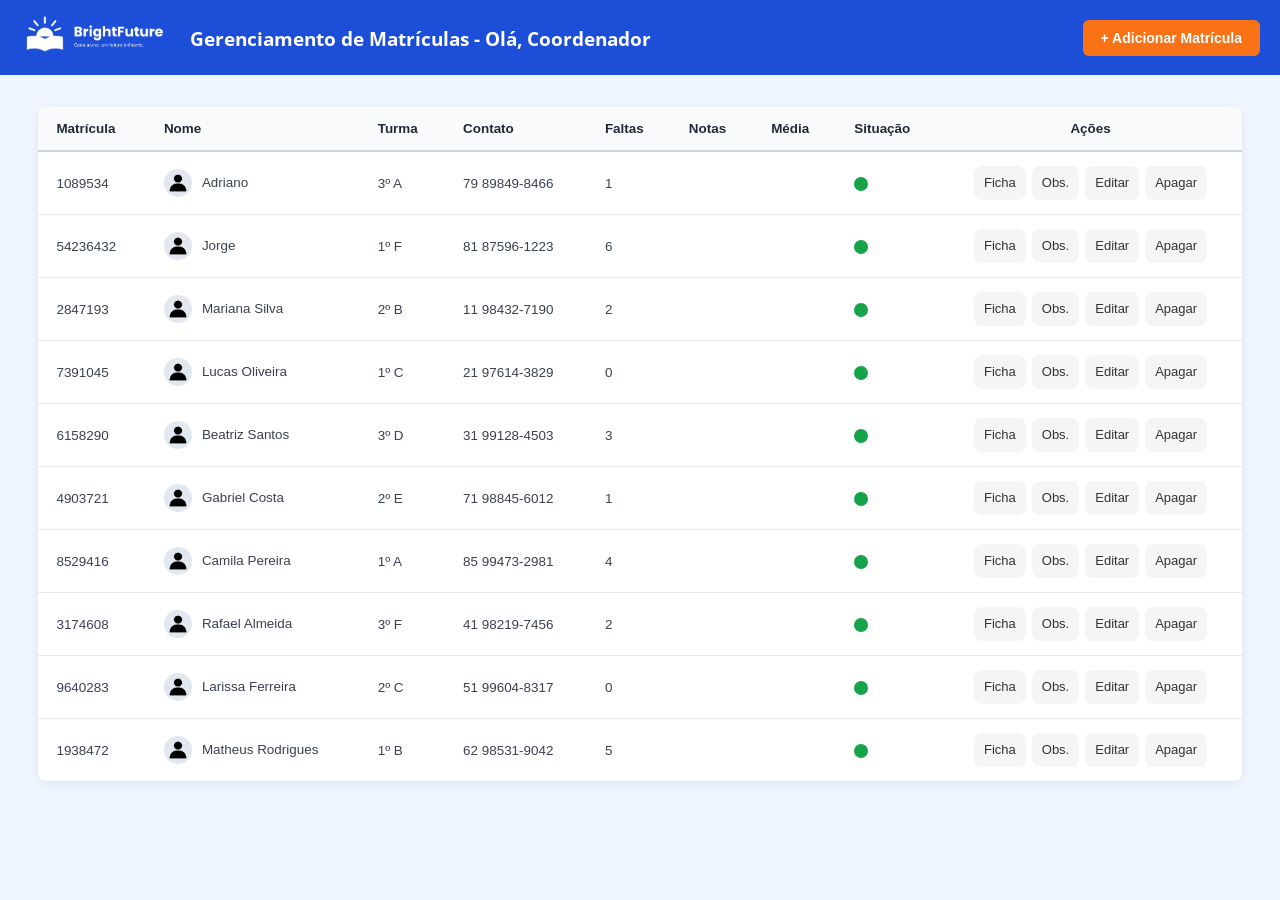
<file: index.html>
<!doctype html>
<html lang="pt-BR">
  <head>
    <meta charset="UTF-8" />
    <meta name="viewport" content="width=device-width, initial-scale=1.0" />
    <title>Bright Future</title>
    <link href="https://fonts.googleapis.com/css2?family=Open+Sans:wght@400;600;700&display=swap" rel="stylesheet" />
    <link rel="stylesheet" href="style.css" />
  </head>
  <body>
    <header id="barra-topo">
      <div class="logo">
        <img class="logo-image" src="assets/img/logofull.png" alt="Logo Bright Future" />
      </div>
      <h1 id="titulo">Gerenciamento de Matrículas - Olá, Coordenador</h1>
      <div id="btns">
        <button type="button" id="addMTR">+ Adicionar Matrícula</button>
      </div>
    </header>
    <div class="tabelaMTR">
      <table id="tabela-alunos">
        <thead>
          <tr>
            <th scope="col">Matrícula</th>
            <th scope="col">Nome</th>
            <th scope="col">Turma</th>
            <th scope="col">Contato</th>
            <th scope="col">Faltas</th>
            <th scope="col">Notas</th>
            <th scope="col">Média</th>
            <th scope="col">Situação</th>
            <th scope="col">Ações</th>
          </tr>
        </thead>
        <tbody id="corpo-tabela-alunos">
          <tr>
            <td>1089534</td>
            <td>Adriano</td>
            <td>3º A</td>
            <td>79 89849-8466</td>
            <td>1</td>
            <td></td>
            <td></td>
            <td><span class="status-circulo aprovado" title="Aprovado"></span></td>
            <td>
              <div id="actionbtn">
                <button id="ficha" class="btn-ficha">Ficha</button>
                <button id="  ">Obs.</button>
                <button id="edit">Editar</button>
                <button id="del">Apagar</button>
              </div>
            </td>
          </tr>
          <tr>
            <td>54236432</td>
            <td>Jorge</td>
            <td>1º F</td>
            <td>81 87596-1223</td>
            <td>6</td>
            <td></td>
            <td></td>
            <td><span class="status-circulo aprovado" title="Aprovado"></span></td>
            <td><div id="actionbtn">
                <button id="ficha" class="btn-ficha">Ficha</button>
                <button id="observ">Obs.</button>
                <button id="edit">Editar</button>
                <button id="del">Apagar</button>
              </div></td>
          </tr>
          <tr>
            <td>2847193</td>
            <td>Mariana Silva</td>
            <td>2º B</td>
            <td>11 98432-7190</td>
            <td>2</td>
            <td></td>
            <td></td>
            <td><span class="status-circulo aprovado" title="Aprovado"></span></td>
            <td><div id="actionbtn">
                <button id="ficha" class="btn-ficha">Ficha</button>
                <button id="observ">Obs.</button>
                <button id="edit">Editar</button>
                <button id="del">Apagar</button>
              </div></td>
          </tr>
          <tr>
            <td>7391045</td>
            <td>Lucas Oliveira</td>
            <td>1º C</td>
            <td>21 97614-3829</td>
            <td>0</td>
            <td></td>
            <td></td>
            <td><span class="status-circulo aprovado" title="Aprovado"></span></td>
            <td><div id="actionbtn">
                <button id="ficha" class="btn-ficha">Ficha</button>
                <button id="observ">Obs.</button>
                <button id="edit">Editar</button>
                <button id="del">Apagar</button>
              </div></td>
          </tr>
          <tr>
            <td>6158290</td>
            <td>Beatriz Santos</td>
            <td>3º D</td>
            <td>31 99128-4503</td>
            <td>3</td>
            <td></td>
            <td></td>
            <td><span class="status-circulo aprovado" title="Aprovado"></span></td>
            <td><div id="actionbtn">
                <button id="ficha" class="btn-ficha">Ficha</button>
                <button id="observ">Obs.</button>
                <button id="edit">Editar</button>
                <button id="del">Apagar</button>
              </div></td>
          </tr>
          <tr>
            <td>4903721</td>
            <td>Gabriel Costa</td>
            <td>2º E</td>
            <td>71 98845-6012</td>
            <td>1</td>
            <td></td>
            <td></td>
            <td><span class="status-circulo aprovado" title="Aprovado"></span></td>
            <td><div id="actionbtn">
                <button id="ficha" class="btn-ficha">Ficha</button>
                <button id="observ">Obs.</button>
                <button id="edit">Editar</button>
                <button id="del">Apagar</button>
              </div></td>
          </tr>
          <tr>
            <td>8529416</td>
            <td>Camila Pereira</td>
            <td>1º A</td>
            <td>85 99473-2981</td>
            <td>4</td>
            <td></td>
            <td></td>
            <td><span class="status-circulo aprovado" title="Aprovado"></span></td>
            <td><div id="actionbtn">
                <button id="ficha" class="btn-ficha">Ficha</button>
                <button id="observ">Obs.</button>
                <button id="edit">Editar</button>
                <button id="del">Apagar</button>
              </div></td>
          </tr>
          <tr>
            <td>3174608</td>
            <td>Rafael Almeida</td>
            <td>3º F</td>
            <td>41 98219-7456</td>
            <td>2</td>
            <td></td>
            <td></td>
            <td><span class="status-circulo aprovado" title="Aprovado"></span></td>
            <td><div id="actionbtn">
                <button id="ficha" class="btn-ficha">Ficha</button>
                <button id="observ">Obs.</button>
                <button id="edit">Editar</button>
                <button id="del">Apagar</button>
              </div></td>
          </tr>
          <tr>
            <td>9640283</td>
            <td>Larissa Ferreira</td>
            <td>2º C</td>
            <td>51 99604-8317</td>
            <td>0</td>
            <td></td>
            <td></td>
            <td><span class="status-circulo aprovado" title="Aprovado"></span></td>
            <td><div id="actionbtn">
                <button id="ficha" class="btn-ficha">Ficha</button>
                <button id="observ">Obs.</button>
                <button id="edit">Editar</button>
                <button id="del">Apagar</button>
              </div></td>
          </tr>
          <tr>
            <td>1938472</td>
            <td>Matheus Rodrigues</td>
            <td>1º B</td>
            <td>62 98531-9042</td>
            <td>5</td>
            <td></td>
            <td></td>
            <td><span class="status-circulo aprovado" title="Aprovado"></span></td>
            <td><div id="actionbtn">
                <button id="ficha" class="btn-ficha">Ficha</button>
                <button id="observ">Obs.</button>
                <button id="edit">Editar</button>
                <button id="del">Apagar</button>
              </div></td>
          </tr>
        </tbody>
      </table>
    </div>

  <!-- Remova o "oculto" da classe para ver o Overlay de matrícula -->

    <div id="overlay-modal" class="overlay-modal oculto" role="dialog" aria-modal="true" aria-labelledby="titulo-modal-matricula">
      <div class="overlay-background"></div>
  <div id="modal-matricula" class="modal-matricula modal-container">
    <div class="modal-cabecalho">
      <h2 id="titulo-modal-matricula" class="modal-titulo">Cadastro de Matrícula</h2>
      <button type="button" id="btn-fechar-modal" class="btn-fechar" aria-label="Fechar">&times;</button>
    </div>

    <form id="form-matricula" class="form-matricula">
      <div class="modal-corpo">
        <div class="grade-campos">
          <div class="campo">
            <label for="nome">Nome</label>
            <input type="text" id="nome" name="Nome" class="campo-input" placeholder="Nome completo do aluno" required />
          </div>

          <div class="campo">
            <label for="turma">Turma</label>
            <input type="text" id="turma" name="turma" class="campo-input" placeholder="1º A" Required>
          </div>

          <div class="campo">
            <label for="cpf">CPF</label>
            <input type="text" id="cpf" name="cpf" class="campo-input" placeholder="000.000.000-00" maxlength="14" required />
          </div>

          <div class="campo">
            <label for="telefone">Telefone</label>
            <input type="tel" id="telefone" name="Telefone" class="campo-input" placeholder="(00) 00000-0000" required />
          </div>

          <div class="campo">
            <label for="r-nome">Nome do responsável</label>
            <input type="text" id="r-nome" name="r-Nome" class="campo-input" placeholder="Nome completo do responsável" required />
          </div>

          <div class="campo">
            <label for="r-contato">Contato do responsável</label>
            <input type="tel" id="r-contato" name="r-Contato" class="campo-input" placeholder="(00) 00000-0000" required />
          </div>
        </div>

        <div id="grupo-notas" class="grade-notas">
          <div class="campo">
            <label for="nb1">1º Bimestre</label>
            <input type="number" id="nb1" name="nb1" class="campo-input campo-nota" data-bimestre="1" min="0" max="10" step="0.1" placeholder="0.0" />
          </div>

          <div class="campo">
            <label for="nb2">2º Bimestre</label>
            <input type="number" id="nb2" name="nb2" class="campo-input campo-nota" data-bimestre="2" min="0" max="10" step="0.1" placeholder="0.0" />
          </div>

          <div class="campo">
            <label for="nb3">3º Bimestre</label>
            <input type="number" id="nb3" name="nb3" class="campo-input campo-nota" data-bimestre="3" min="0" max="10" step="0.1" placeholder="0.0" />
          </div>

          <div class="campo">
            <label for="nb4">4º Bimestre</label>
            <input type="number" id="nb4" name="nb4" class="campo-input campo-nota" data-bimestre="4" min="0" max="10" step="0.1" placeholder="0.0" />
          </div>
        </div>

        <div class="grade-campos">
          <div class="campo">
            <label for="media">Média</label>
            <input type="number" id="media" name="Media" class="campo-input campo-media" step="0.1" placeholder="0.0" readonly />
          </div>

          <div class="campo">
            <label for="faltas">Faltas</label>
            <input type="number" id="faltas" name="Faltas" class="campo-input campo-faltas" min="0" step="1" placeholder="0" />
          </div>

          
      <div class="modal-rodape">
        <button type="button" id="btn-cancelar" class="btn-cancelar">Cancelar</button>
        <button type="submit" id="btn-salvar-matricula" class="btn-salvar">Salvar Matrícula</button>
      </div>
    </form>
  </div>
</div>

    <div id="overlay-modal-obs" class="overlay-modal oculto" role="dialog" aria-modal="true" aria-labelledby="titulo-modal-observacao">
      <div class="overlay-background"></div>
  <div id="modal-obs" class="modal-matricula modal-container">
    <div class="modal-cabecalho">
      <h2 id="titulo-modal-observacao" class="modal-titulo">Observação de Aluno(a)</h2>
      <button type="button" id="btn-fechar-modal-obs" class="btn-fechar" aria-label="Fechar">&times;</button>
    </div>
        </div>
      


    

      <form id="form-observacao" class="form-matricula">
        <div class="modal-corpo">
          <div class="grade-campos">
            <div class="campo">
              <label for="nome">Nome</label>
              <input type="text" id="nome" name="Nome" class="campo-input" placeholder="Nome completo do aluno" required />
            </div>

            <div class="campo">
              <label for="turma">Turma</label>
              <input type="text" id="turma" name="turma" class="campo-input" placeholder="1º A" Required>
            </div>

            <div class="campo">
              <label for="telefone">Telefone</label>
              <input type="tel" id="telefone" name="Telefone" class="campo-input" placeholder="(00) 00000-0000" required />
            </div>

            <div class="campo campo-inteiro">
              <label for="obs">Observações da coordenação</label>
              <textarea id="obs" name="obs" class="campo-textarea" rows="3" placeholder="Anotações da coordenação..."></textarea>
            </div>
          </div>
        </div>

        <div class="modal-rodape">
          <button type="button" id="btn-cancelar-obs" class="btn-cancelar">Cancelar</button>
          <button type="submit" id="btn-salvar-observacao" class="btn-salvar">Enviar observação</button>
        </div>
      </form>
</div>

    <div id="overlay-ficha" class="overlay-modal oculto" role="dialog" aria-modal="true" aria-labelledby="titulo-modal-ficha">
      <div class="overlay-background"></div>
      <div id="modal-ficha" class="modal-matricula modal-container">
        <div class="modal-cabecalho">
          <h2 id="titulo-modal-ficha" class="modal-titulo">Ficha de Observações</h2>
          <button type="button" id="btn-fechar-ficha" class="btn-fechar" aria-label="Fechar">&times;</button>
        </div>
        <div class="modal-corpo">
          <div class="ficha-aluno-info">
            <strong id="ficha-nome-aluno"></strong> — <span id="ficha-turma-aluno"></span>
          </div>
          <ul id="lista-historico-obs" class="lista-historico-obs"></ul>
        </div>
        <div class="modal-rodape">
          <button type="button" id="btn-fechar-ficha-rodape" class="btn-cancelar">Fechar</button>
        </div>
      </div>
    </div>

<script src="script.js" defer></script>
  </body>
</html>
</file>
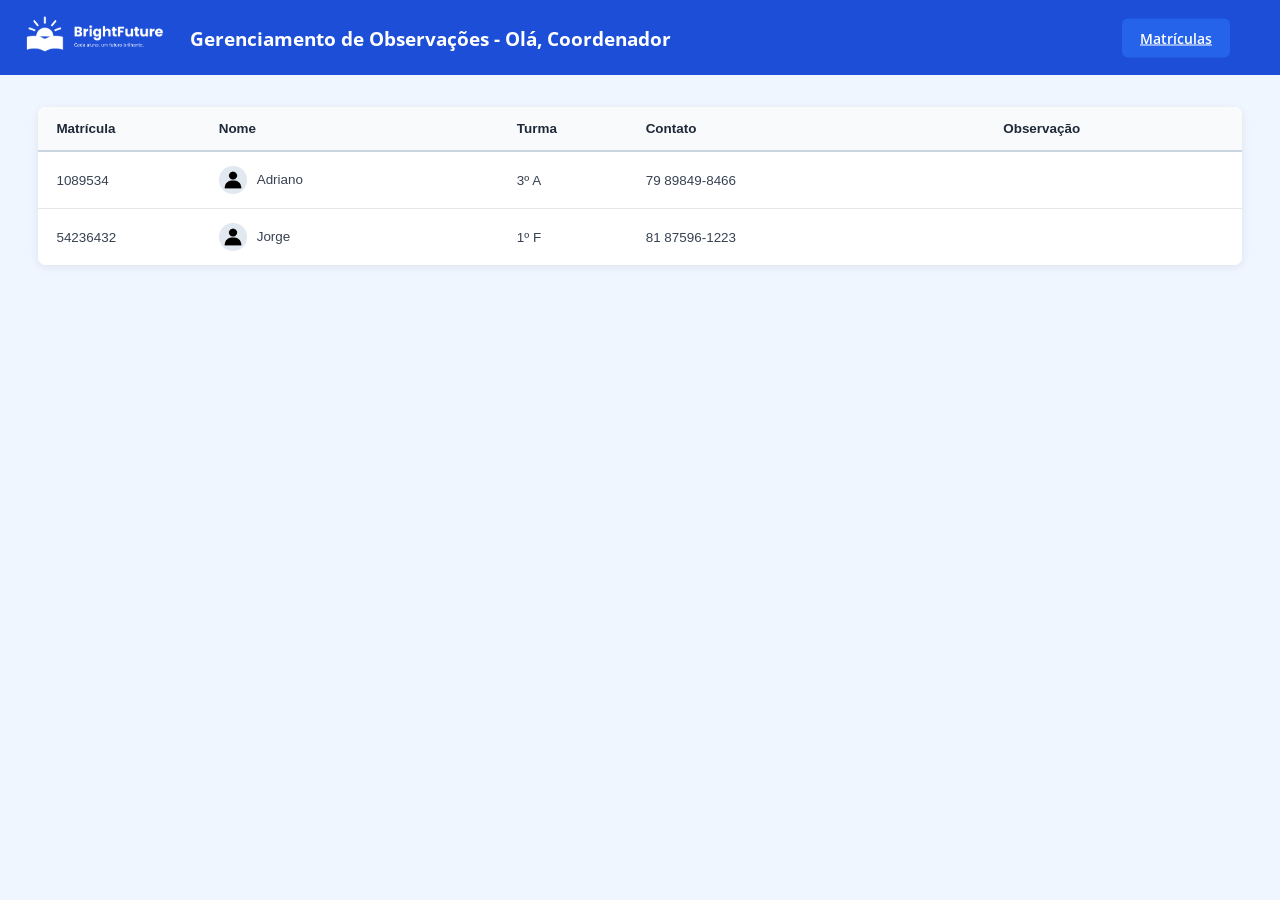
<file: obs.html>
<!doctype html>
<html lang="pt-BR">
  <head>
    <meta charset="UTF-8" />
    <meta name="viewport" content="width=device-width, initial-scale=1.0" />
    <title>Bright Future</title>
    <link href="https://fonts.googleapis.com/css2?family=Open+Sans:wght@400;600;700&display=swap" rel="stylesheet" />
    <link rel="stylesheet" href="style.css" />
  </head>
 <body>
    <header id="barra-topo">
      <div class="logo">
        <div>
          <img class="logo-image" src="assets/img/logofull.png">
          <h1 id="titulo">Gerenciamento de Observações - Olá, Coordenador</h1>
          <a href="index.html" id="index">Matrículas</a>
        </div>
      </div>
    </header>
    <div class="tabelaMTR">
      <table id="tabela-alunos">
        <thead>
          <tr>
            <th scope="col">Matrícula</th>
            <th scope="col">Nome</th>
            <th scope="col">Turma</th>
            <th scope="col">Contato</th>
            <th scope="col">Observação</th>
          </tr>
        </thead>
        <tbody id="corpo-tabela-alunos">
          <tr>
            <td>1089534</td>
            <td>Adriano</td>
            <td>3º A</td>
            <td>79 89849-8466</td>
            <td></td>
          </tr>
          <tr>
            <td>54236432</td>
            <td>Jorge</td>
            <td>1º F</td>
            <td>81 87596-1223</td>
            <td></td>
          </tr>
        </tbody>
      </table>
    </div>
  </body>
</html>
</file>
<file: style.css>
html,
body {
  margin: 0;
  padding: 0;
  height: 100%;
  background: #eff6ff;
  font-family: "open Sans";
}



#barra-topo {
  background-color: #1d4ed8;
  width: 100%;
  min-height: 75px;
  padding: 10px 20px;
  box-sizing: border-box;
  position: relative;
  display: flex;
  align-items: center;
}

.tabelaMTR {
  width: min(94%, 1320px);
  margin: 32px auto;
  overflow-x: auto;
  -webkit-overflow-scrolling: touch;
  background-color: #ffffff;
  border-radius: 8px;
  box-shadow: 0 2px 10px rgba(0, 0, 0, 0.08);
}

.logo {
  display: block;
  width: 150px;
  height: 55px;
  background-color: 6482d5;
  background-size: contain;
  background-repeat: no-repeat;
  background-position: center;
  border-radius: 12px;
}

.logo-image {
  max-width: 100%;
  filter: brightness(0) saturate(100%) invert(99%) sepia(4%) saturate(355%) hue-rotate(207deg) brightness(115%) contrast(100%);
}

#tabela-alunos {
  width: 100%;
  margin: 0;
  background-color: #ffffff;
  border-collapse: collapse;
  table-layout: auto;
  font-family: Arial, sans-serif;
}

#tabela-alunos thead {
  background-color: #f8fafc;
}

#tabela-alunos th,
#tabela-alunos td {
  padding: clamp(10px, 1.2vw, 14px) clamp(10px, 1.5vw, 18px);
  font-size: clamp(13px, 1.05vw, 15px);
  text-align: left;
  border-bottom: 1px solid #e5e7eb;
  vertical-align: middle;
  overflow-wrap: break-word;
}

#tabela-alunos th {
  font-weight: 600;
  color: #1f2937;
  border-bottom: 2px solid #cbd5e1;
  white-space: nowrap;
}

#tabela-alunos td {
  color: #374151;
}

#tabela-alunos td:nth-child(1),
#tabela-alunos td:nth-child(3),
#tabela-alunos td:nth-child(4) {
  white-space: nowrap;
}

#tabela-alunos tbody tr:last-child td {
  border-bottom: none;
}

#tabela-alunos tbody tr:hover {
  background-color: #f9fafb;
}

#tabela-alunos th:last-child {
  text-align: center;
}

#tabela-alunos td:has(#actionbtn) {
  text-align: center;
  white-space: nowrap;
}

#tabela-alunos td:last-child:not(:has(#actionbtn)) {
  text-align: left;
  min-width: 200px;
  max-width: 420px;
  white-space: normal;
  line-height: 1.45;
}

#corpo-tabela-alunos td:nth-child(2) {
  min-width: 140px;
}

#corpo-tabela-alunos td:nth-child(2)::before {
  content: "";
  display: inline-block;
  width: 28px;
  height: 28px;
  margin-right: 10px;
  vertical-align: middle;
  border-radius: 50%;
  background-color: #e2e8f0;
  background-image: url("assets/img/foto.png");
  background-size: 70%;
  background-repeat: no-repeat;
  background-position: center;
}

#actionbtn {
  display: inline-flex;
  align-items: center;
  justify-content: center;
  gap: 6px;
  flex-wrap: nowrap;
}

#actionbtn button {
  background-color: rgba(56, 56, 56, 0.05);
  border-radius: 8px;
  border-width: 0;
  color: #333333;
  cursor: pointer;
  display: inline-block;
  font-family:
    "Haas Grot Text R Web", "Helvetica Neue", Helvetica, Arial, sans-serif;
  font-size: 13px;
  font-weight: 500;
  line-height: 20px;
  list-style: none;
  margin: 0;
  padding: 7px 10px;
  text-align: center;
  vertical-align: baseline;
  white-space: nowrap;
  user-select: none;
  touch-action: manipulation;
}

#btns {
  position: absolute;
  top: 50%;
  right: 20px;
  transform: translateY(-50%);
  display: flex;
  align-items: center;
  gap: 10px;
}

#addMTR {
  padding: 10px 18px;
  background-color: #F97316;
  color: #ffffff;
  border: none;
  border-radius: 6px;
  font-size: 14px;
  font-weight: 600;
  cursor: pointer;
  white-space: nowrap;
}

#addMTR:hover {
  background-color: #ea580c;
  transition: 0.2s;
}

header h1 {
  color: #ffffff;
  font-family: "Open Sans", system-ui, "Segoe UI", "Helvetica Neue", sans-serif;
  position: absolute;
  top: 50%;
  left: 190px;
  right: 360px;
  transform: translateY(-50%);
  font-size: clamp(1rem, 1.5vw, 1.25rem);
  margin: 0;
}

.overlay-modal,
.overlay-modal * {
  box-sizing: border-box;
  font-family: "Open Sans", sans-serif;
}

.oculto {
  display: none !important;
}

.overlay-modal {
  background-color: #ffffff;
  width: 100%;
  height: fit-content;
  max-width: 660px;
  max-height: 92vh;
  border-radius: 8px;
  box-shadow: 0 2px 10px rgba(0, 0, 0, 0.15);
  overflow: hidden;
  position: fixed;
  inset: 0;
  display: flex;
  align-items: center;
  justify-content: center;
  z-index: 1000;
  top: 5%;
  left: 30.3%;
}

.modal-container {
  width: 100%;
  height: 100%;
  margin: 0;
  background: white;
}

.overlay-background {
  width: 100%;
  height: 100%;
  background: #0000007a;
  backdrop-filter: blur(2px);
  position: fixed;
  z-index: -1;
  top: 0;
  left: 0;
}

.overlay-modal .modal-cabecalho {
  background-color: #1d4ed8;
  color: #ffffff;
  display: flex;
  align-items: center;
  justify-content: space-between;
  padding: 14px 20px;
}

.overlay-modal .modal-titulo {
  margin: 0;
  font-size: 18px;
  font-weight: 600;
}

.overlay-modal .btn-fechar {
  background: none;
  border: none;
  color: #ffffff;
  font-size: 24px;
  line-height: 1;
  cursor: pointer;
}

.overlay-modal .form-matricula {
  display: flex;
  flex-direction: column;
  overflow-y: auto;
}

.overlay-modal .modal-corpo {
  padding: 20px;
  display: flex;
  flex-direction: column;
  gap: 14px;
}

.overlay-modal .grade-campos {
  display: grid;
  grid-template-columns: repeat(2, 1fr);
  gap: 12px;
}

.overlay-modal .grade-notas {
  display: grid;
  grid-template-columns: repeat(4, 1fr);
  gap: 12px;
}

.overlay-modal .campo {
  display: flex;
  flex-direction: column;
  gap: 4px;
}

.overlay-modal .campo-inteiro {
  grid-column: 1 / -1;
}

.overlay-modal label {
  font-size: 13px;
  font-weight: 600;
  color: #1f2937;
}

.overlay-modal .campo-input,
.overlay-modal .campo-textarea {
  width: 100%;
  padding: 8px 10px;
  font-size: 14px;
  color: #374151;
  border: 1px solid #cbd5e1;
  border-radius: 6px;
  outline: none;
}

.overlay-modal .campo-input:focus,
.overlay-modal .campo-textarea:focus {
  border-color: #2563eb;
}

.overlay-modal .campo-media {
  background-color: #f8fafc;
  font-weight: 600;
}

.overlay-modal .campo-textarea {
  resize: vertical;
}

.overlay-modal .modal-rodape {
  background-color: #f8fafc;
  border-top: 1px solid #e5e7eb;
  padding: 14px 20px;
  display: flex;
  justify-content: flex-end;
  gap: 10px;
}

.overlay-modal .btn-cancelar {
  background-color: rgba(56, 56, 56, 0.08);
  color: #333333;
  border: none;
  border-radius: 6px;
  padding: 10px 16px;
  font-size: 14px;
  font-weight: 600;
  cursor: pointer;
}

.overlay-modal .btn-cancelar:hover {
  color: #333333;
  background-color: rgb(41 40 40 / 34%);
  transition: 0.2s;
}

.overlay-modal .btn-salvar {
  background-color: #2563eb;
  color: #ffffff;
  border: none;
  border-radius: 6px;
  padding: 10px 18px;
  font-size: 14px;
  font-weight: 600;
  cursor: pointer;
}

.overlay-modal .btn-salvar:hover {
  background-color: #143694;
  transition: 0.2s;
}

#btn-salvar-matricula {
  background-color: #F97316;
}

#btn-salvar-matricula:hover {
  background-color: #ea580c;
}

.status-circulo {
  display: inline-block;
  width: 14px;
  height: 14px;
  border-radius: 50%;
  vertical-align: middle;
}

.status-circulo.aprovado {
  background-color: #16A34A;
}

.status-circulo.recuperacao {
  background-color: #FACC15;
}

.status-circulo.reprovado {
  background-color: #F97316;
}

.btn-ficha {
  position: relative;
}

.btn-ficha.tem-aviso::before {
  content: "";
  position: absolute;
  top: -3px;
  left: -3px;
  width: 9px;
  height: 9px;
  border-radius: 50%;
  background-color: #FACC15;
  border: 1.5px solid #ffffff;
}

.ficha-aluno-info {
  font-size: 14px;
  color: #1f2937;
  padding-bottom: 8px;
  border-bottom: 1px solid #e5e7eb;
}

.lista-historico-obs {
  list-style: none;
  margin: 0;
  padding: 0;
  max-height: 300px;
  overflow-y: auto;
  display: flex;
  flex-direction: column;
  gap: 8px;
}

.lista-historico-obs li {
  background-color: #f8fafc;
  border: 1px solid #e2e8f0;
  border-left: 4px solid #1D4ED8;
  border-radius: 6px;
  padding: 10px 12px;
  color: #1f2937;
  white-space: normal;
  line-height: 1.45;
}

.lista-historico-obs li.obs-recente {
  font-size: 14px;
  font-weight: 600;
  background-color: #eff6ff;
}

.lista-historico-obs li.obs-antiga {
  font-size: 12px;
  font-weight: 400;
  color: #6b7280;
  border-left-color: #cbd5e1;
  padding: 7px 10px;
}

.lista-historico-obs li.obs-vazia {
  font-size: 13px;
  color: #6b7280;
  text-align: center;
  border-left-color: #cbd5e1;
}

.modal-obs p {
  padding: 16px;
}

#del:hover {
  background-color: red;
  color: white;
}

#del {
  transition: 0.2s;
}

.btn-fechar:hover {
  background-color: white;
  color: #1d4ed8;
}

.btn-fechar {
  border-radius: 12px;
  transition: 0.2s;
}

#edit:hover {
  transition: 0.2s;
  background-color: #7575754a;
}

#obspg:hover {
  transition: 0.2s;
  background-color: #143694;
}

#ficha:hover {
  transition: 0.2s;
  background-color: #7575754a;
}

#obs:hover {
  transition: 0.2s;
  background-color: #7575754a;
}

#obspg {
  padding: 10px 18px;
  background-color: #2563eb;
  color: #ffffff;
  border: none;
  border-radius: 6px;
  font-size: 14px;
  font-weight: 600;
  cursor: pointer;
  white-space: nowrap;
  text-decoration: none;
}

#index {
  position: absolute;
  top: 50%;
  right: 50px;
  transform: translateY(-50%);
  padding: 10px 18px;
  background-color: #2563eb;
  color: #ffffff;
  border: none;
  border-radius: 6px;
  font-size: 14px;
  font-weight: 600;
  cursor: pointer;
  white-space: nowrap;
}

@media (max-width: 768px) {
  .tabelaMTR {
    width: 96%;
    margin: 20px auto;
  }

  #tabela-alunos th,
  #tabela-alunos td {
    padding: 10px 10px;
    font-size: 13px;
  }

  #actionbtn button {
    padding: 6px 8px;
    font-size: 12px;
  }
}
</file>
